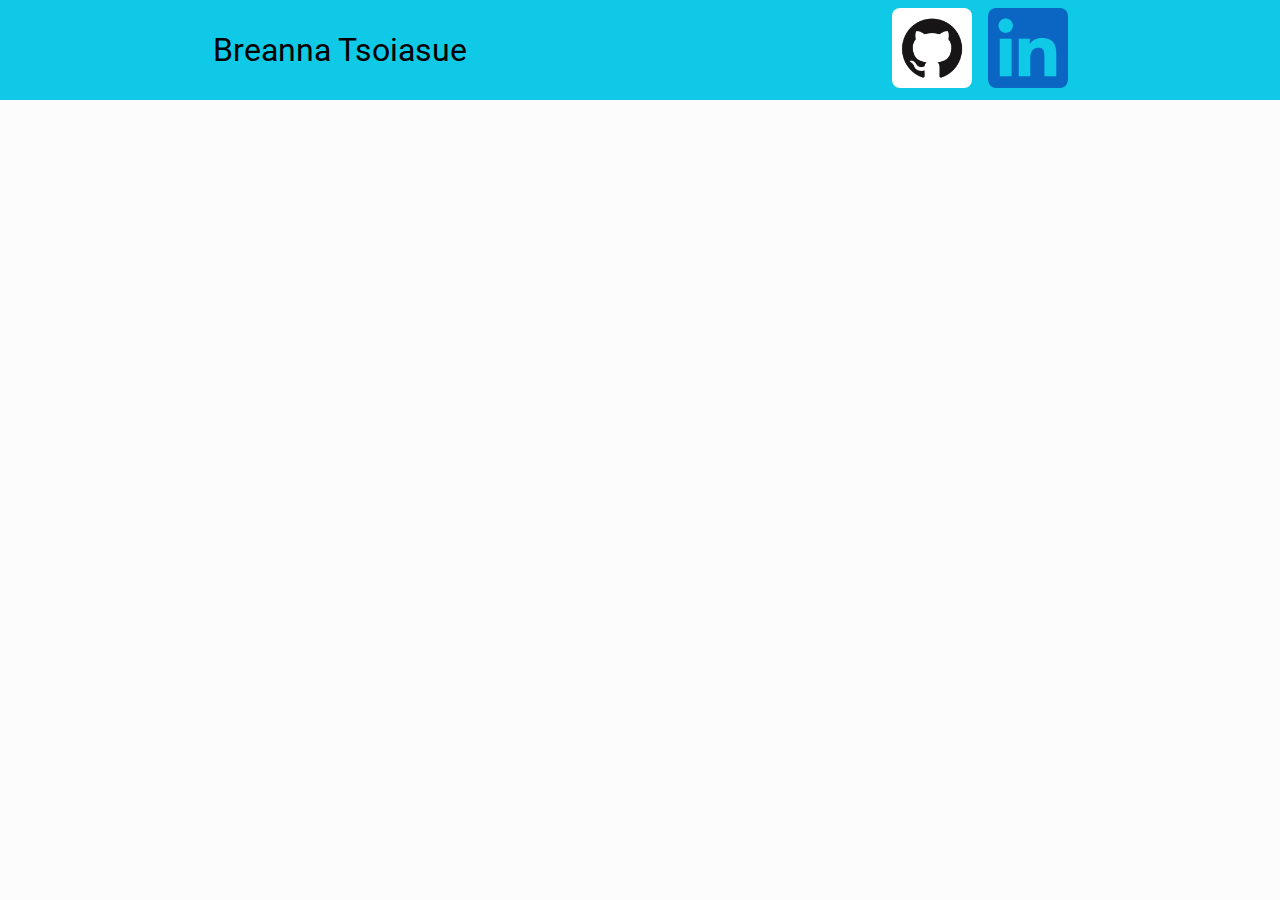
<file: DailyUI_1_navbar/index.html>
<!DOCTYPE html>
<html lang="en">
  <head>
    <meta charset="UTF-8" />
    <meta name="viewport" content="width=device-width, initial-scale=1.0" />
    <link rel="stylesheet" href="./style.css" />
    <link rel="preconnect" href="https://fonts.googleapis.com" />
    <link rel="preconnect" href="https://fonts.gstatic.com" crossorigin />
    <link
      href="https://fonts.googleapis.com/css2?family=Roboto&display=swap"
      rel="stylesheet"
    />
    <title>Daily UI #1: Navbar</title>
  </head>
  <body>
    <nav>
      <div class="logo">Breanna Tsoiasue</div>
      <div class="contact">
        <a href="https://github.com/BreannaRoncal" target="_blank"
          ><img src="assets/github-logo.png" alt="Github logo"
        /></a>
        <a href="https://www.linkedin.com/in/breannaroncal/" target="_blank"
          ><img src="assets/linkedin-logo-transparent.png" alt="LinkedIn logo"
        /></a>
      </div>
    </nav>
  </body>
</html>
</file>
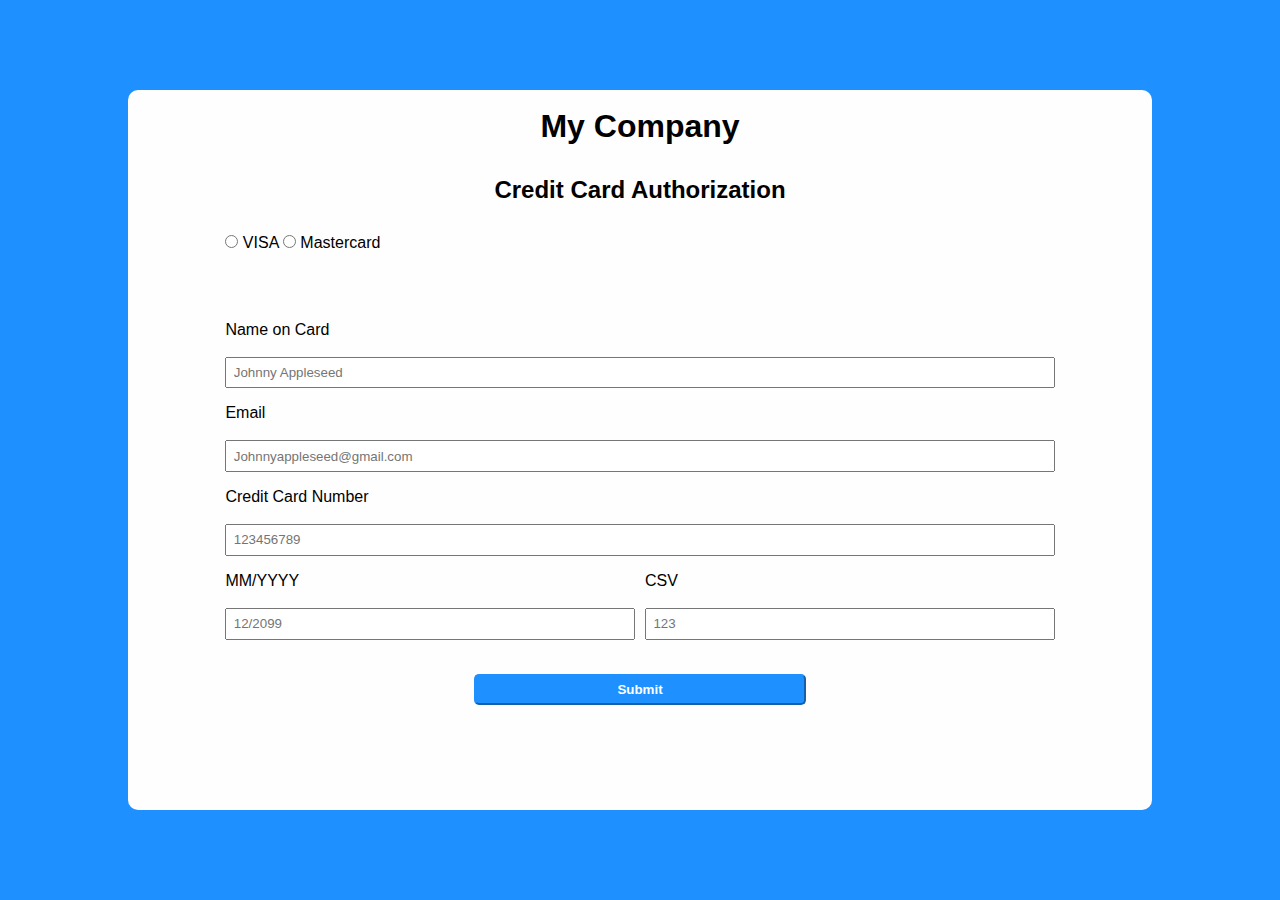
<file: DailyUI_2_cc_checkout/index.html>
<!DOCTYPE html>
<html lang="en">
  <head>
    <meta charset="UTF-8" />
    <meta name="viewport" content="width=device-width, initial-scale=1.0" />
    <link rel="stylesheet" href="./style.css" />
    <title>Credit Card Checkout</title>
  </head>
  <body>
    <div class="container">
      <h1>My Company</h1>
      <h2>Credit Card Authorization</h2>
      <form>
        <!-- card type-->
        <div class="payment-method">
          <input type="radio" id="visa" name="card-type" value="VISA" />
          <label for="visa">VISA</label>
          <input
            type="radio"
            id="mastercard"
            name="card-type"
            value="MasterCard"
          />
          <label for="mastercard">Mastercard</label>
        </div>
        <!-- name on card -->
        <div class="name form-input">
          <label for="name">Name on Card</label><br />
          <input
            type="text"
            id="name-on-card"
            name="name"
            placeholder="Johnny Appleseed"
          />
        </div>
        <!-- email -->
        <div class="email form-input">
          <label for="email">Email</label><br />
          <input
            type="text"
            id="user-email"
            name="email"
            placeholder="Johnnyappleseed@gmail.com"
          />
        </div>
        <!-- credit card number -->
        <div class="credit-card-number form-input">
          <label for="credit-card">Credit Card Number</label><br />
          <input
            type="number"
            id="cc"
            name="credit-card"
            placeholder="123456789"
          />
        </div>
        <!-- credit card expiration -->
        <div class="cc-expiration form-input">
          <label for="credit-card-exp">MM/YYYY</label><br />
          <input
            type="number"
            id="cc-exp"
            name="credit-card-exp"
            placeholder="12/2099"
          />
        </div>
        <!-- credit card csv -->
        <div class="cc-csv form-input">
          <label for="csv">CSV</label><br />
          <input type="number" id="cc-csv" name="csv" placeholder="123" />
        </div>
        <!-- Submit -->
        <div class="submit-button form-input">
          <input class="submit-style" type="submit" value="submit" />
        </div>
      </form>
    </div>
  </body>
</html>
</file>
<file: DailyUI_1_navbar/style.css>
* {
  padding: 0;
  margin: 0;
}

body {
  background-color: #fcfcfc;
}

nav {
  background-color: #0fc9e7;

  width: 100%;
  display: flex;
  flex-direction: row;
  justify-content: space-around;
  align-items: center;
}

.logo {
  font-family: "Roboto", sans-serif;
  font-size: 2rem;
}

.contact {
  display: flex;
  align-items: center;
  justify-content: center;
}

.logo,
a {
  padding: 0.5rem;
}

img {
  height: 5rem;
  border-radius: 10%;
}

li {
  list-style: none;
}

@media (max-width: 680px) {
  nav {
    flex-direction: column;
  }
  .contact {
    flex-direction: column;
  }
}
</file>
<file: DailyUI_2_cc_checkout/style.css>
* {
  margin: 0;
  padding: 0;
  font-family: "Gill Sans", "Gill Sans MT", Calibri, "Trebuchet MS", sans-serif;
}

body {
  background-color: dodgerblue;
  display: flex;
  justify-content: center;
  align-items: center;
  height: 100vh;
}

.container {
  background-color: #fefefe;
  height: 80vh;
  width: 80%;
  display: grid;
  grid-template: 10% 10% 1fr/ 50% 50%;
  border-radius: 10px;
}

h1 {
  grid-area: 1 / span 2;
  justify-self: center;
  align-self: center;
}

h2 {
  grid-area: 2 / span 2;
  justify-self: center;
  align-self: center;
  margin-bottom: 1rem;
}

form {
  grid-area: 3 / span 2;
  gap: 10px;
  display: grid;
  grid-template: repeat(7, 1fr) / 40% 40%;
  justify-self: center;
  align-self: center;
  height: 100%;
  width: 100%;
  justify-content: center;
}
input {
  padding: 0.4rem;
}

.form-input {
  display: flex;
  flex-direction: column;
  justify-content: center;
}

.payment-method {
  grid-column: 1 / 3;
}
.name {
  grid-column: span 2;
  width: 100%;
}

.email {
  grid-column: span 2;
}

.credit-card-number {
  grid-column: span 2;
}

.submit-button {
  grid-column: span 2;
  width: 40%;
  justify-self: center;
}
.submit-style {
  background-color: dodgerblue;
  color: white;
  text-transform: capitalize;
  font-weight: bold;
  padding: 0.4rem;
  border-color: dodgerblue;
  border-radius: 5px;
}
</file>
